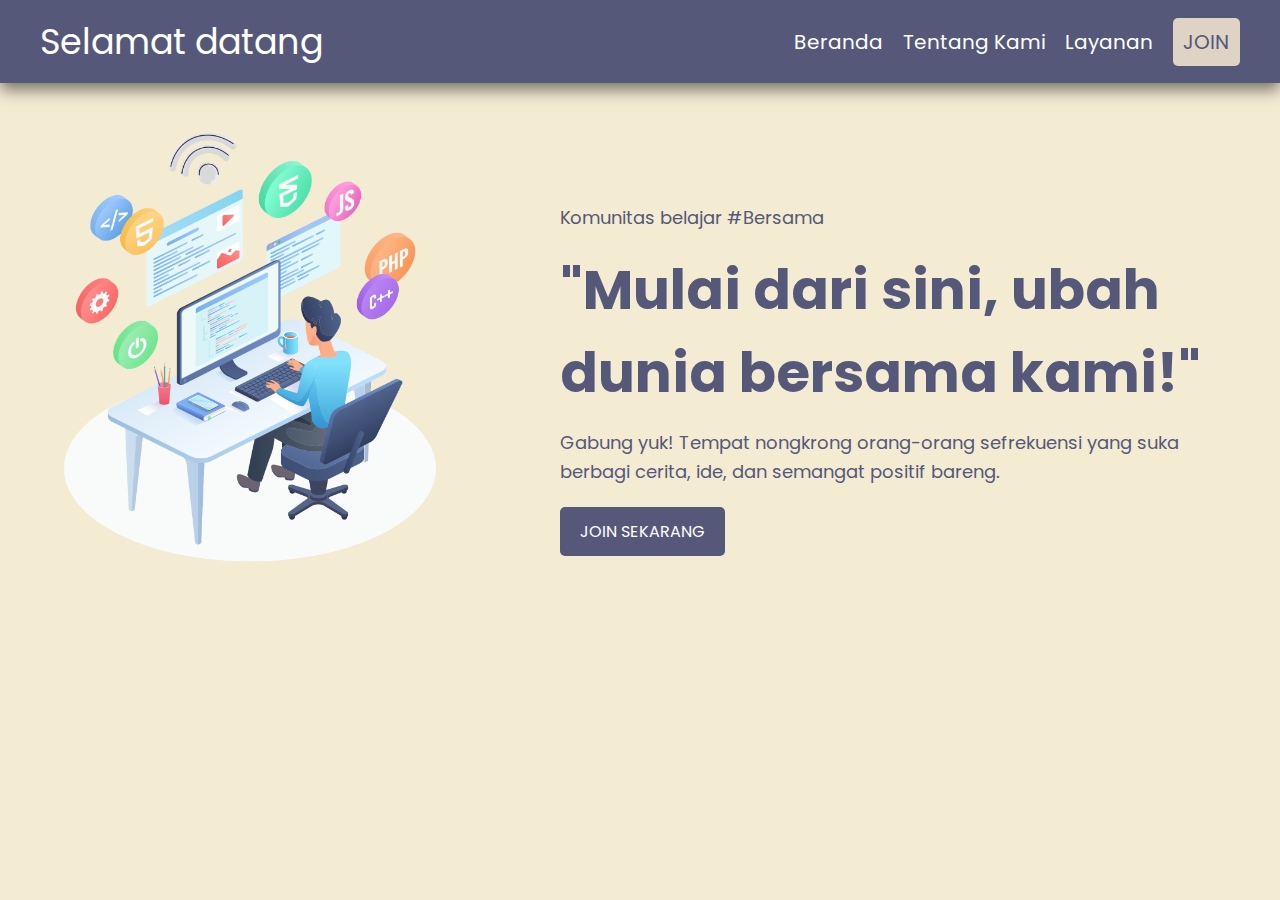
<file: index.html>
<!DOCTYPE html>
<html lang="en">
<head>
    <meta charset="UTF-8">
    <meta name="viewport" content="width=device-width, initial-scale=1.0">
    <title>Document</title>
    <link href="https://fonts.googleapis.com/css2?family=Poppins:wght@400;600&display=swap" rel="stylesheet">
    <link rel="stylesheet" href="style.css">
</head>
<body>
<!-- navbar -->
  <header>
    <nav class="navbar">
      <div class="logo">Selamat datang</div>
      <!-- Hamburger button -->
      <div class="menu-toggle" id="menu-toggle">
        <span></span>
        <span></span>
        <span></span>
      </div>
      <ul class="nav-links">
        <li><a href="#">Beranda</a></li>
        <li><a href="#">Tentang kami</a></li>
        <li><a href="#">Layanan</a></li>
        <li><a href="pendaftarankom.html" class="active">JOIN</a></li>
      </ul>
    </nav>
  </header>
<!-- navbar -->

<!-- content -->
 <div class="content">
  <div class="picture">
    <img src="gambar.png" alt="gambar" height="35%" width="35%">
    <div class="text-content">
      <p>Komunitas belajar #Bersama</p>
      <h2>"Mulai dari sini, ubah dunia bersama kami!"</h2>
      <p>Gabung yuk! Tempat nongkrong orang-orang sefrekuensi yang suka berbagi cerita, ide, dan semangat positif bareng.</p>
      <a href="pendaftarankom.html" class="submit">JOIN SEKARANG</a>
    </div>
  </div>
</div>

<!-- content -->

<script>
  const toggle = document.getElementById('menu-toggle');
  const navLinks = document.querySelector('.nav-links');

  toggle.addEventListener('click', () => {
    toggle.classList.toggle('active');
    navLinks.classList.toggle('show');
  });
</script>

</body>
</html>
</file>
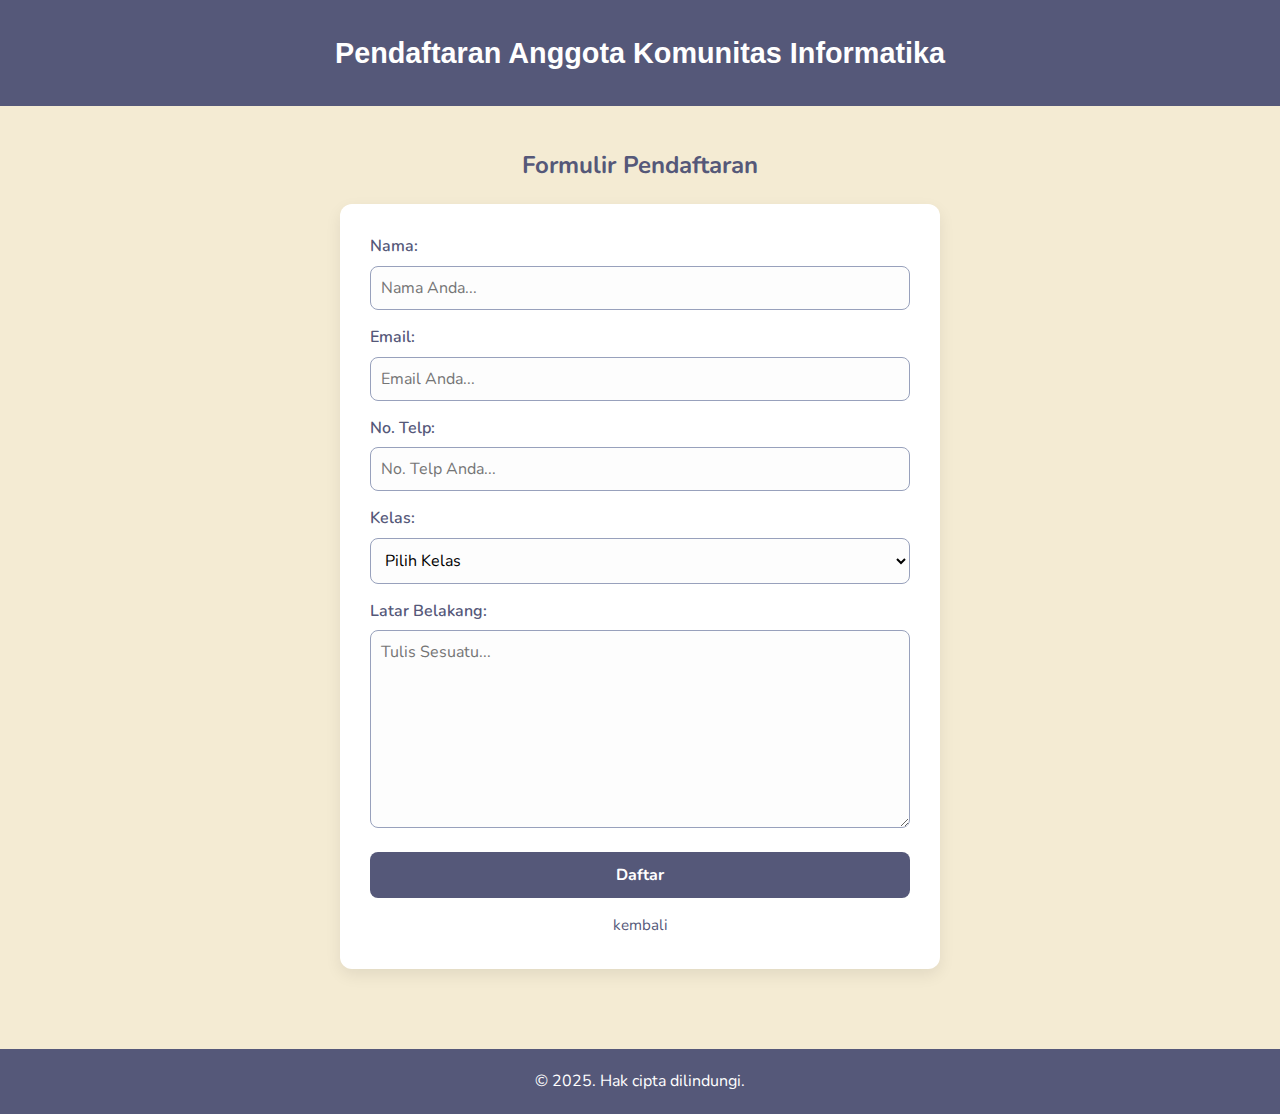
<file: pendaftarankom.html>
<!DOCTYPE html>
<html lang="id" dir="ltr">
<head>
  <meta charset="UTF-8">
  <meta name="viewport" content="width=device-width, initial-scale=1.0">
  <title>Pendaftaran Anggota Komunitas Informatika</title>
  <link href="https://fonts.goog  leapis.com/css2?family=Roboto&display=swap" rel="stylesheet">
  <link href="https://fonts.googleapis.com/css2?family=Nunito&display=swap" rel="stylesheet">
  <link rel="stylesheet" href="stylekom.css">
</head>
<body>
  <div class="header">
    <header>
      <h1 class="h1">Pendaftaran Anggota Komunitas Informatika</h1>
    </header>
  </div>

  <main>
    <div class="body">
      <div class="h2">
        <section id="pendaftaran">
          <h2>Formulir Pendaftaran</h2>
      </div>
      <div class="container">
        <div class="form">
          <div class="form-container">
            <form action="proses.php" method="post">
              <div class="row">
                <div class="col-25">
                  <label for="nama">Nama:</label>
                </div>
                <div class="col-75">
                  <input id="nama" placeholder="Nama Anda..." type="text" name="nama" autocomplete="off" required>
                </div>
              </div>

              <div class="row">
                <div class="col-25">
                  <label for="email">Email:</label>
                </div>
                <div class="col-75">
                  <input id="email" placeholder="Email Anda..." type="email" name="email" autocomplete="off" required>
                </div>
              </div>

              <div class="row">
                <div class="col-25">
                  <label for="no_telp">No. Telp:</label>
                </div>
                <div class="col-75">
                  <input id="no_telp" placeholder="No. Telp Anda..." type="tel" name="no_telp" autocomplete="off" required>
                </div>
              </div>

              <div class="row">
                <div class="col-25">
                  <label for="kelas">Kelas:</label>
                </div>
                <div class="col-75">
                  <select id="kelas" name="kelas" required>
                    <option value="" disabled selected>Pilih Kelas</option>
                    <option value="12">12</option>
                    <option value="11">11</option>
                    <option value="10">10</option>
                  </select>
                </div>
              </div>

              <div class="row">
                <div class="col-25">
                  <label for="latar_belakang">Latar Belakang:</label>
                </div>
                <div class="col-75">
                  <textarea id="latar_belakang" placeholder="Tulis Sesuatu..." name="latar_belakang" rows="8" cols="80" required></textarea>
                </div>
              </div>

              <div class="row">
                <button class="daftar" type="submit" name="submit">Daftar</button>
              </div>
              <div class="back">
                <a href="index.html">kembali</a>
              </div>
            </form>
          </div>
        </div>
      </section>
      </div>
    </div>
  </main>

  <div class="footer">
    <footer>
      <p>&copy; 2025. Hak cipta dilindungi.</p>
    </footer>
  </div>
</body>
</html>
</file>
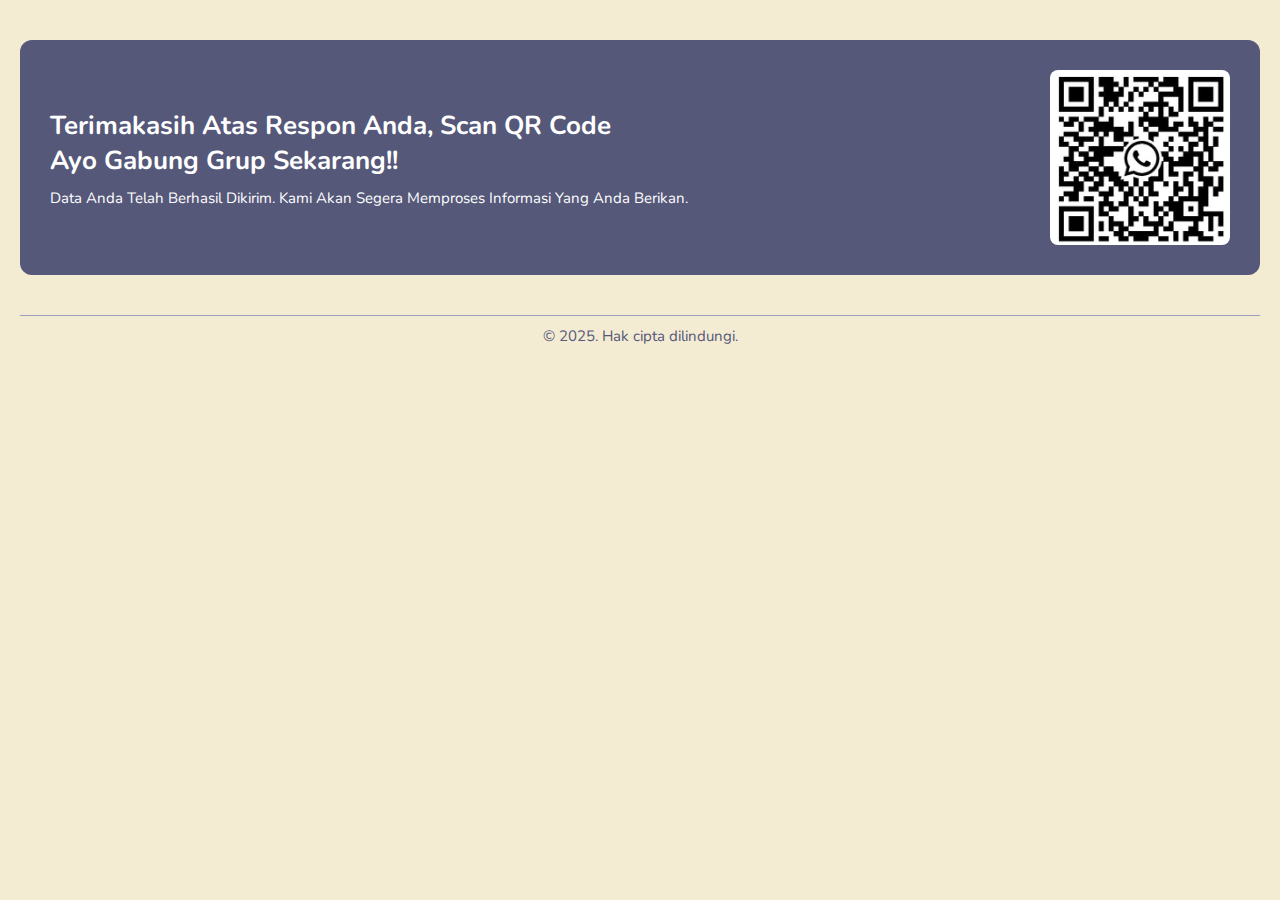
<file: tuntas.html>
<!DOCTYPE html>
<html lang="id" dir="ltr">
<head>
    <meta charset="UTF-8">
    <meta name="viewport" content="width=device-width, initial-scale=1.0">
    <title>Tuntas</title>
    <link rel="stylesheet" href="tuntas.css">
    <link href="https://fonts.googleapis.com/css2?family=Roboto&display=swap" rel="stylesheet">
    <link href="https://fonts.googleapis.com/css2?family=Nunito&display=swap" rel="stylesheet">
</head>
<body>
        <div class="body">
    <img class="qr" src="QRCODE.jpg" alt="QRCODE Grup Whatsapp">
    <div class="text-content">
        <h1>Terimakasih Atas Respon Anda, scan QR code<br>
            ayo gabung grup sekarang!!</h1>
        <p>Data Anda telah berhasil dikirim. Kami akan segera memproses informasi yang Anda berikan.
        </p>
    </div>
    </div>
        <div class="footer">
        <footer>
          <p class="footer-p">&copy; 2025. Hak cipta dilindungi.</p>
        </footer>
    </div>
</body>
</html>
</file>
<file: style.css>
/* ... style yang sudah ada ... */
:root {
  --dark-slate: #555879;
  --soft-blue: #98A1BC;
  --beige-tan: #DED3C4;
  --light-cream: #F4EBD3;
  --text-color: #fff;
  --transition-fast: 0.3s ease-in-out;
}

* {
  margin: 0;
  padding: 0;
  box-sizing: border-box;
}

body {
  background-color: var(--light-cream);
  font-family: 'Poppins', sans-serif;
}

/* navbar */
.navbar {
  display: flex;
  justify-content: space-between;
  align-items: center;
  padding: 15px 40px;
  width: 100%;
  background-color: var(--dark-slate);
  box-shadow: 0 7px 15px 0 rgba(0, 0, 0, 0.5);
  animation: fadeInTop 0.8s ease-in-out;
}

.logo {
  font-size: 35px;
  color: var(--text-color);
}

.active {
  background-color: var(--beige-tan);
  color: var(--dark-slate) !important;
  padding: 10px;
  border-radius: 5px;
}

.nav-links {
  display: flex;
  gap: 20px;
  list-style: none;
}

.nav-links a {
  font-size: 20px;
  text-decoration: none;
  color: var(--text-color);
  text-transform: capitalize;
  transition: var(--transition-fast);
  transition: all 0.2s ease-in-out;
}

.nav-links a:hover {
  border-bottom: solid var(--text-color);
}

/* content */
.picture {
  display: flex;
  align-items: center;
  justify-content: center;
  gap: 100px;
  padding: 0px;
  max-width: 1200px;
  margin: 0 auto;
  animation: fadeInUp 1s ease-in-out;
}

.picture img {
  max-width: 500px;
  /* height: auto;
  border-radius: 10px;
  box-shadow: 0 5px 15px rgba(0, 0, 0, 0.2); */
}

.text-content {
  max-width: 800px;
  color: var(--dark-slate);
}

.text-content h2 {
  font-size: 55px;
  margin: 15px 0;
}

.text-content p {
  font-size: 18px;
  line-height: 1.6;
}

.submit {
  display: inline-block;
  background-color: var(--dark-slate);
  color: var(--text-color);
  text-decoration: none;
  padding: 12px 20px;
  border-radius: 5px;
  margin-top: 20px;
  transition: background-color 0.3s ease-in-out;
}

.submit:hover {
  background-color: var(--soft-blue);
  color: var(--dark-slate);
  transform: scale(1.05);
}

/* ✅ Tambahan animasi */
@keyframes fadeInUp {
  from {
    opacity: 0;
    transform: translateY(40px);
  }
  to {
    opacity: 1;
    transform: translateY(0);
  }
}

@keyframes fadeInTop {
  from {
    opacity: 0;
    transform: translateY(-20px);
  }
  to {
    opacity: 1;
    transform: translateY(0);
  }
}

/* ✅ Responsif - tidak mengubah class */
@media (max-width: 768px) {
  .navbar {
    flex-direction: column;
    gap: 15px;
    text-align: center;
  }

  .nav-links {
    flex-direction: column;
    gap: 10px;
  }

  .picture {
    flex-direction: column;
    gap: 30px;
    text-align: center;
  }

  .picture img {
    width: 80%;
    max-width: 300px;
  }

  .text-content h2 {
    font-size: 36px;
  }

  .text-content p {
    font-size: 16px;
  }
}

/* === HAMBURGER MENU === */
.menu-toggle {
  display: none;
  flex-direction: column;
  cursor: pointer;
  gap: 5px;
  margin-left: auto;
}

.menu-toggle span {
  height: 3px;
  width: 25px;
  background-color: var(--text-color);
  border-radius: 3px;
  transition: all 0.3s ease-in-out;
}

.menu-toggle.active span:nth-child(1) {
  transform: rotate(45deg) translate(5px, 5px);
}

.menu-toggle.active span:nth-child(2) {
  opacity: 0;
}

.menu-toggle.active span:nth-child(3) {
  transform: rotate(-45deg) translate(5px, -5px);
}

/* === RESPONSIVE NAVBAR === */
@media (max-width: 768px) {
  .navbar {
    flex-wrap: wrap;
    justify-content: flex-start;
    padding: 15px 20px;
  }

  .menu-toggle {
    display: flex;
  }

  .nav-links {
    width: 100%;
    flex-direction: column;
    align-items: flex-start;
    gap: 15px;
    margin-top: 15px;
    display: none;
  }

  .nav-links.show {
    display: flex;
  }

  .nav-links a {
    padding: 8px 10px;
  }
}
</file>
<file: stylekom.css>
:root {
  --dark-slate: #555879;
  --soft-blue: #98A1BC;
  --beige-tan: #DED3C4;
  --light-cream: #F4EBD3;
  --text-color: #fff;
  --transition-fast: 0.3s ease-in-out;
  --transition-slow: 0.6s ease;
}

* {
  margin: 0;
  padding: 0;
  box-sizing: border-box;
  font-family: 'Nunito', sans-serif;
}

body {
  background-color: var(--light-cream);
  color: var(--dark-slate);
  line-height: 1.6;
}

/* ==== HEADER ==== */
.header {
  background: var(--dark-slate);
  color: var(--text-color);
  padding: 30px 0;
  text-align: center;
  animation: fadeDown 0.8s ease-in-out;
}

.h1 {
  font-family: 'Roboto', sans-serif;
  font-size: 1.8rem;
}

/* ==== MAIN ==== */
main {
  padding: 40px 20px;
  display: flex;
  justify-content: center;
  align-items: center;
  min-height: 80vh;
  animation: fadeSlideUp 1s ease-in-out;
}

/* ==== SECTION TITLE ==== */
.h2 h2 {
  text-align: center;
  margin-bottom: 20px;
  font-size: 1.5rem;
  color: var(--dark-slate);
}

/* ==== FORM CONTAINER ==== */
.container {
  background: #ffffff;
  padding: 30px;
  border-radius: 12px;
  max-width: 600px;
  width: 100%;
  box-shadow: 0 6px 16px rgba(0, 0, 0, 0.08);
  animation: fadeSlideUp 1s ease;
}

.row {
  display: flex;
  flex-direction: column;
  margin-bottom: 15px;
}

label {
  font-weight: 600;
  margin-bottom: 6px;
  display: block;
  color: var(--dark-slate);
}

/* ==== FORM ELEMENT ==== */
input[type="text"],
input[type="email"],
input[type="tel"],
select,
textarea {
  width: 100%;
  padding: 10px;
  border: 1px solid var(--soft-blue);
  border-radius: 8px;
  font-size: 1rem;
  background-color: #fdfdfd;
  transition: border var(--transition-fast), box-shadow var(--transition-fast), transform var(--transition-fast);
}

input:focus,
select:focus,
textarea:focus {
  border-color: var(--dark-slate);
  outline: none;
  box-shadow: 0 0 6px var(--soft-blue);
  transform: scale(1.01);
}

textarea {
  resize: vertical;
}

/* ==== TOMBOL ==== */
.daftar {
  background-color: var(--dark-slate);
  color: var(--text-color);
  padding: 12px;
  width: 100%;
  border: none;
  border-radius: 8px;
  font-size: 1rem;
  font-weight: bold;
  cursor: pointer;
  transition: background-color var(--transition-fast), transform var(--transition-fast);
}

.daftar:hover {
  background-color: var(--soft-blue);
  transform: scale(1.03);
}

/* ==== FOOTER ==== */
.footer {
  text-align: center;
  padding: 20px;
  background-color: var(--dark-slate);
  color: var(--text-color);
  margin-top: 40px;
  animation: fadeUp 1s ease-in;
}


.back {
  text-align: center;
  margin-top: 10px;
}

.back a {
  display: inline-block;
  text-decoration: none;
  color: var(--dark-slate);
  font-size: 0.95rem;
  transition: color var(--transition-fast), transform var(--transition-fast);
}

.back a:hover {
  color: var(--soft-blue);
  transform: translateY(-1px);
}



/* ==== RESPONSIVE ==== */
@media screen and (max-width: 768px) {
  .container {
    padding: 25px;
  }

  .h1 {
    font-size: 1.5rem;
  }

  .h2 h2 {
    font-size: 1.3rem;
  }
}

@media screen and (max-width: 480px) {
  main {
    padding: 20px 10px;
  }

  .h1 {
    font-size: 1.3rem;
  }

  .container {
    padding: 20px;
  }
}

/* ==== ANIMASI ==== */
@keyframes fadeSlideUp {
  from {
    opacity: 0;
    transform: translateY(40px);
  }
  to {
    opacity: 1;
    transform: translateY(0);
  }
}

@keyframes fadeDown {
  from {
    opacity: 0;
    transform: translateY(-30px);
  }
  to {
    opacity: 1;
    transform: translateY(0);
  }
}

@keyframes fadeUp {
  from {
    opacity: 0;
    transform: translateY(20px);
  }
  to {
    opacity: 1;
    transform: translateY(0);
  }
}
</file>
<file: tuntas.css>
:root {
  --dark-slate: #555879;
  --soft-blue: #98A1BC;
  --beige-tan: #DED3C4;
  --light-cream: #F4EBD3;
  --text-color: #fff;
  --transition-fast: 0.3s ease-in-out;
  --transition-slow: 0.6s ease;
}

* {
  margin: 0;
  padding: 0;
  box-sizing: border-box;
  font-family: 'Nunito', sans-serif;
}

body {
  background-color: var(--light-cream);
  padding: 40px 20px;
}

.body {
  display: flex;
  flex-direction: row-reverse;
  align-items: center;
  gap: 30px;
  padding: 30px;
  border-radius: 12px;
  background-color: var(--dark-slate);
  flex-wrap: wrap;
}

.qr {
  width: 180px;
  height: auto;
  border-radius: 8px;
}

.text-content {
  flex: 1;
  text-transform: capitalize;
}

h1 {
  font-size: 26px;
  color: var(--text-color);
  margin-bottom: 10px;
}

p {
  font-size: 15px;
  color: var(--text-color);
}

/* Footer yang minimalis */
.footer {
  text-align: center;
  color: var(--dark-slate);
  font-family: 'Roboto', sans-serif;
  margin-top: 40px;
  padding-top: 10px;
  border-top: 1px solid var(--soft-blue);
  font-size: 14px;
}

.footer-p{
  color: var(--dark-slate);
}


/* Responsive untuk HP */
@media screen and (max-width: 600px) {
  .body {
    flex-direction: column;
    text-align: center;
  }

  .qr {
    margin-bottom: 20px;
  }
}
</file>
